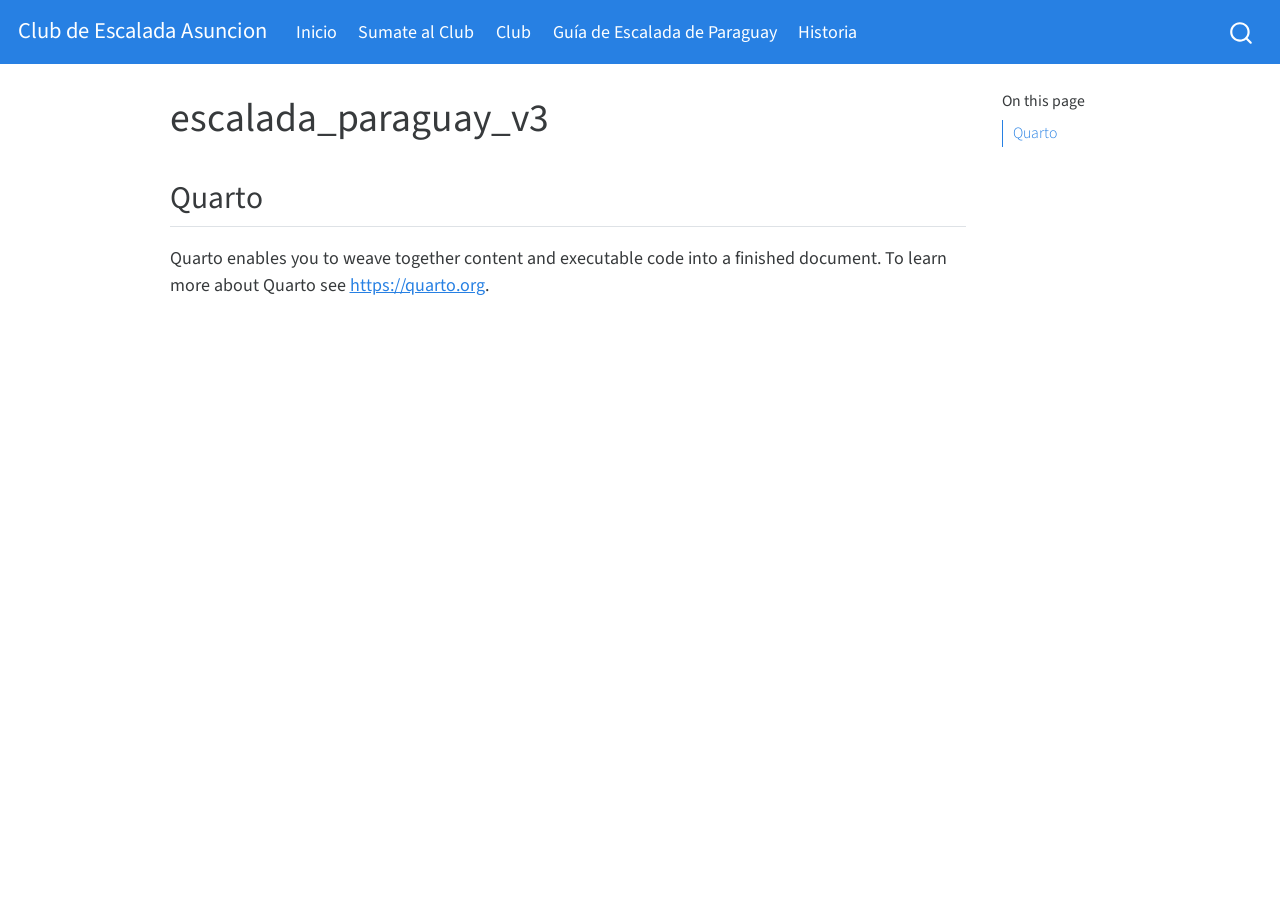
<file: index.html>
<html xmlns="http://www.w3.org/1999/xhtml">    
  <head>      
    <title>Redirect to escalada_paraguay_v3.html</title>      
    <meta http-equiv="refresh" content="0;URL='escalada_paraguay_v3.html'" />    
  </head>    
  <body> 
  </body>  
</html>
</file>
<file: site_libs/quarto-html/tippy.css>
.tippy-box[data-animation=fade][data-state=hidden]{opacity:0}[data-tippy-root]{max-width:calc(100vw - 10px)}.tippy-box{position:relative;background-color:#333;color:#fff;border-radius:4px;font-size:14px;line-height:1.4;white-space:normal;outline:0;transition-property:transform,visibility,opacity}.tippy-box[data-placement^=top]>.tippy-arrow{bottom:0}.tippy-box[data-placement^=top]>.tippy-arrow:before{bottom:-7px;left:0;border-width:8px 8px 0;border-top-color:initial;transform-origin:center top}.tippy-box[data-placement^=bottom]>.tippy-arrow{top:0}.tippy-box[data-placement^=bottom]>.tippy-arrow:before{top:-7px;left:0;border-width:0 8px 8px;border-bottom-color:initial;transform-origin:center bottom}.tippy-box[data-placement^=left]>.tippy-arrow{right:0}.tippy-box[data-placement^=left]>.tippy-arrow:before{border-width:8px 0 8px 8px;border-left-color:initial;right:-7px;transform-origin:center left}.tippy-box[data-placement^=right]>.tippy-arrow{left:0}.tippy-box[data-placement^=right]>.tippy-arrow:before{left:-7px;border-width:8px 8px 8px 0;border-right-color:initial;transform-origin:center right}.tippy-box[data-inertia][data-state=visible]{transition-timing-function:cubic-bezier(.54,1.5,.38,1.11)}.tippy-arrow{width:16px;height:16px;color:#333}.tippy-arrow:before{content:"";position:absolute;border-color:transparent;border-style:solid}.tippy-content{position:relative;padding:5px 9px;z-index:1}
</file>
<file: site_libs/quarto-html/quarto-syntax-highlighting.css>
/* quarto syntax highlight colors */
:root {
  --quarto-hl-ot-color: #003B4F;
  --quarto-hl-at-color: #657422;
  --quarto-hl-ss-color: #20794D;
  --quarto-hl-an-color: #5E5E5E;
  --quarto-hl-fu-color: #4758AB;
  --quarto-hl-st-color: #20794D;
  --quarto-hl-cf-color: #003B4F;
  --quarto-hl-op-color: #5E5E5E;
  --quarto-hl-er-color: #AD0000;
  --quarto-hl-bn-color: #AD0000;
  --quarto-hl-al-color: #AD0000;
  --quarto-hl-va-color: #111111;
  --quarto-hl-bu-color: inherit;
  --quarto-hl-ex-color: inherit;
  --quarto-hl-pp-color: #AD0000;
  --quarto-hl-in-color: #5E5E5E;
  --quarto-hl-vs-color: #20794D;
  --quarto-hl-wa-color: #5E5E5E;
  --quarto-hl-do-color: #5E5E5E;
  --quarto-hl-im-color: #00769E;
  --quarto-hl-ch-color: #20794D;
  --quarto-hl-dt-color: #AD0000;
  --quarto-hl-fl-color: #AD0000;
  --quarto-hl-co-color: #5E5E5E;
  --quarto-hl-cv-color: #5E5E5E;
  --quarto-hl-cn-color: #8f5902;
  --quarto-hl-sc-color: #5E5E5E;
  --quarto-hl-dv-color: #AD0000;
  --quarto-hl-kw-color: #003B4F;
}

/* other quarto variables */
:root {
  --quarto-font-monospace: SFMono-Regular, Menlo, Monaco, Consolas, "Liberation Mono", "Courier New", monospace;
}

pre > code.sourceCode > span {
  color: #003B4F;
}

code span {
  color: #003B4F;
}

code.sourceCode > span {
  color: #003B4F;
}

div.sourceCode,
div.sourceCode pre.sourceCode {
  color: #003B4F;
}

code span.ot {
  color: #003B4F;
}

code span.at {
  color: #657422;
}

code span.ss {
  color: #20794D;
}

code span.an {
  color: #5E5E5E;
}

code span.fu {
  color: #4758AB;
}

code span.st {
  color: #20794D;
}

code span.cf {
  color: #003B4F;
}

code span.op {
  color: #5E5E5E;
}

code span.er {
  color: #AD0000;
}

code span.bn {
  color: #AD0000;
}

code span.al {
  color: #AD0000;
}

code span.va {
  color: #111111;
}

code span.pp {
  color: #AD0000;
}

code span.in {
  color: #5E5E5E;
}

code span.vs {
  color: #20794D;
}

code span.wa {
  color: #5E5E5E;
  font-style: italic;
}

code span.do {
  color: #5E5E5E;
  font-style: italic;
}

code span.im {
  color: #00769E;
}

code span.ch {
  color: #20794D;
}

code span.dt {
  color: #AD0000;
}

code span.fl {
  color: #AD0000;
}

code span.co {
  color: #5E5E5E;
}

code span.cv {
  color: #5E5E5E;
  font-style: italic;
}

code span.cn {
  color: #8f5902;
}

code span.sc {
  color: #5E5E5E;
}

code span.dv {
  color: #AD0000;
}

code span.kw {
  color: #003B4F;
}

.prevent-inlining {
  content: "</";
}

/*# sourceMappingURL=debc5d5d77c3f9108843748ff7464032.css.map */
</file>
